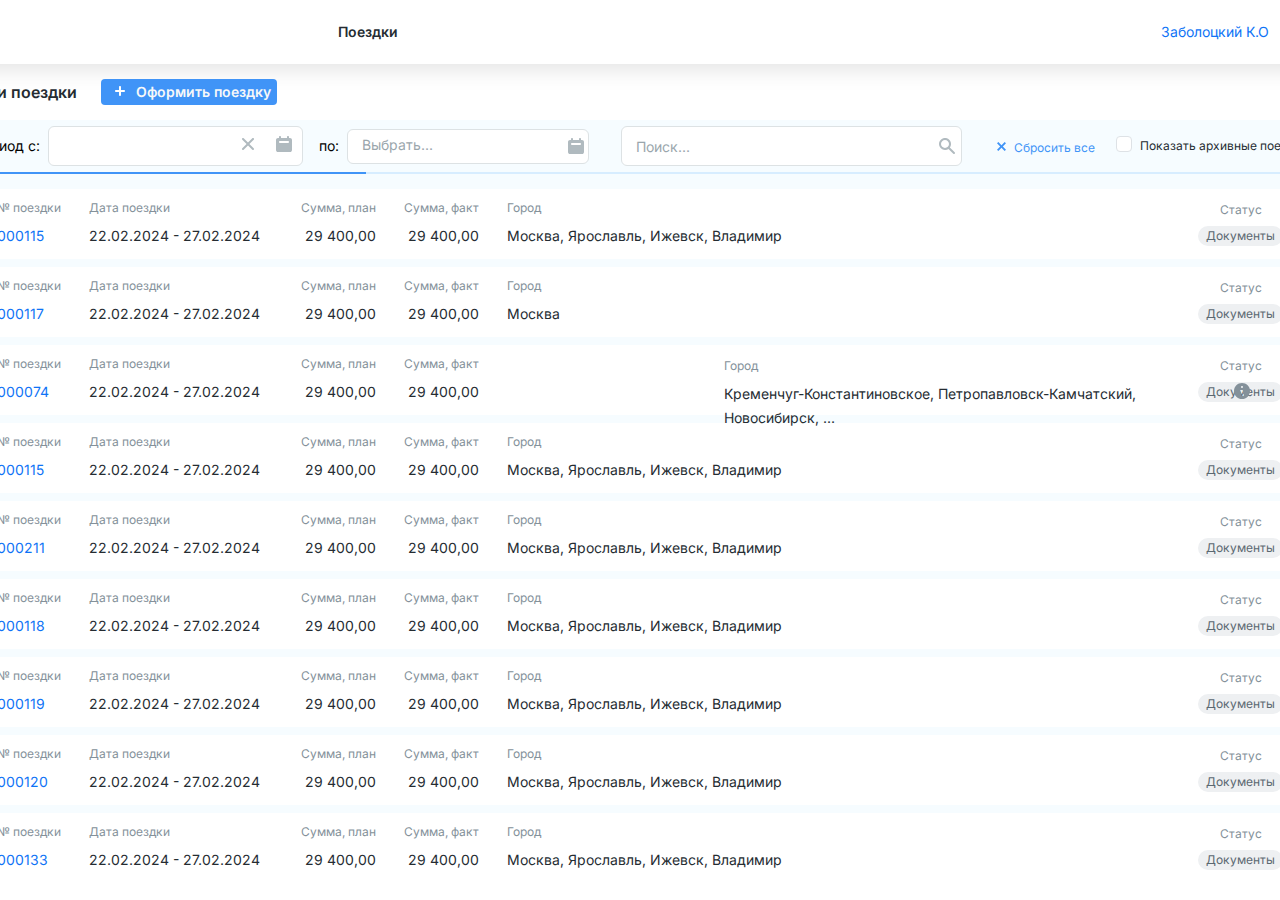
<file: index.html>
<!DOCTYPE html>
<html lang="en">
  <head>
    <meta charset="UTF-8" />
    <meta name="viewport" content="width=device-width, initial-scale=1.0" />
    <link rel="preconnect" href="https://fonts.googleapis.com" />
    <link rel="preconnect" href="https://fonts.gstatic.com" crossorigin />
    <link
      href="https://fonts.googleapis.com/css2?family=Inter:ital,opsz,wght@0,14..32,100..900;1,14..32,100..900&display=swap"
      rel="stylesheet"
    />
    <link rel="stylesheet" href="style.css" />
    <title>Document</title>
  </head>
  <body>
    <header class="header center">
      <p class="header__text">Поездки</p>
      <div class="header__box">
        <p class="header__box-name">Заболоцкий К.О</p>
        <button class="header__box-button">
          <svg
            width="10.666504"
            height="9.333336"
            viewBox="0 0 10.6665 9.33334"
            fill="none"
            xmlns="http://www.w3.org/2000/svg"
            xmlns:xlink="http://www.w3.org/1999/xlink"
          >
            <desc>Created with Pixso.</desc>
            <defs />
            <path
              id="Vector"
              d="M0.66 0C0.48 0 0.32 0.07 0.19 0.19C0.07 0.32 0 0.48 0 0.66L0 8.66C0 8.84 0.07 9.01 0.19 9.13C0.32 9.26 0.48 9.33 0.66 9.33C0.84 9.33 1.01 9.26 1.13 9.13C1.26 9.01 1.33 8.84 1.33 8.66L1.33 0.66C1.33 0.48 1.26 0.32 1.13 0.19C1.01 0.07 0.84 0 0.66 0ZM7.52 6.19C7.4 6.32 7.34 6.48 7.34 6.66C7.34 6.83 7.41 7 7.53 7.12C7.66 7.25 7.82 7.32 8 7.32C8.17 7.32 8.34 7.25 8.47 7.13L10.47 5.13C10.59 5.01 10.66 4.84 10.66 4.66C10.66 4.48 10.59 4.32 10.47 4.19L8.47 2.19C8.4 2.13 8.33 2.08 8.25 2.04C8.17 2.01 8.08 1.99 7.99 1.99C7.9 1.99 7.82 2 7.73 2.04C7.65 2.07 7.58 2.12 7.52 2.18C7.45 2.24 7.4 2.32 7.37 2.4C7.34 2.48 7.32 2.57 7.32 2.66C7.32 2.75 7.34 2.84 7.37 2.92C7.41 3 7.46 3.07 7.52 3.13L8.39 4L3.33 4C3.15 4 2.98 4.07 2.86 4.19C2.73 4.32 2.66 4.48 2.66 4.66C2.66 4.84 2.73 5.01 2.86 5.13C2.98 5.26 3.15 5.33 3.33 5.33L8.39 5.33L7.52 6.19Z"
              fill="#252C32"
              fill-opacity="1.000000"
              fill-rule="evenodd"
            />
            <path
              id="Vector"
              d="M7.41 3C7.44 3.05 7.48 3.09 7.52 3.13L8.39 4L3.33 4C3.15 4 2.98 4.07 2.86 4.19C2.73 4.32 2.66 4.48 2.66 4.66C2.66 4.84 2.73 5.01 2.86 5.13C2.98 5.26 3.15 5.33 3.33 5.33L8.39 5.33L7.52 6.19C7.48 6.23 7.45 6.28 7.42 6.33C7.37 6.43 7.34 6.54 7.34 6.66C7.34 6.83 7.41 7 7.53 7.12C7.66 7.25 7.82 7.32 8 7.32C8.17 7.32 8.34 7.25 8.47 7.13L10.47 5.13C10.51 5.09 10.54 5.05 10.57 5C10.6 4.94 10.62 4.89 10.64 4.83C10.65 4.78 10.66 4.72 10.66 4.66C10.66 4.6 10.65 4.55 10.64 4.49C10.62 4.43 10.6 4.38 10.57 4.33C10.54 4.28 10.51 4.23 10.47 4.19L8.47 2.19C8.4 2.13 8.33 2.08 8.25 2.04C8.17 2.01 8.08 1.99 7.99 1.99C7.9 1.99 7.82 2 7.73 2.04C7.65 2.07 7.58 2.12 7.52 2.18C7.45 2.24 7.4 2.32 7.37 2.4C7.34 2.48 7.32 2.57 7.32 2.66C7.32 2.75 7.34 2.84 7.37 2.92C7.39 2.94 7.4 2.97 7.41 3ZM8.23 2.42Q8.22 2.42 8.22 2.41L8.23 2.42ZM7.76 2.9L7.76 2.9Q7.76 2.9 7.76 2.9ZM0.66 0C0.48 0 0.32 0.07 0.19 0.19C0.07 0.32 0 0.48 0 0.66L0 8.66C0 8.84 0.07 9.01 0.19 9.13C0.32 9.26 0.48 9.33 0.66 9.33C0.84 9.33 1.01 9.26 1.13 9.13C1.26 9.01 1.33 8.84 1.33 8.66L1.33 0.66C1.33 0.48 1.26 0.32 1.13 0.19C1.01 0.07 0.84 0 0.66 0Z"
              fill="#0E73F6"
              fill-opacity="1.000000"
              fill-rule="evenodd"
            />
          </svg>
        </button>
      </div>
    </header>
    <div class="trips center">
      <p class="trips__text">Мои поездки</p>
      <button class="trips__button">Оформить поездку</button>
    </div>
    <div class="time center">
      <div class="time__right">
        <div class="time__right-box">
          <p class="time__right-text">Период с:</p>
          <div class="time__right-input--box">
            <input class="time__right-input" type="number" />
            <button class="time__right-box--button">
              <svg
                width="24.000000"
                height="24.000000"
                viewBox="0 0 24 24"
                fill="none"
                xmlns="http://www.w3.org/2000/svg"
                xmlns:xlink="http://www.w3.org/1999/xlink"
              >
                <desc>Created with Pixso.</desc>
                <defs>
                  <clipPath id="clip2_3003">
                    <rect
                      id="X close"
                      rx="0.000000"
                      width="23.000000"
                      height="23.000000"
                      transform="translate(0.500000 0.500000)"
                      fill="white"
                      fill-opacity="0"
                    />
                  </clipPath>
                </defs>
                <g clip-path="url(#clip2_3003)">
                  <path
                    id="Vector"
                    d="M6.29 6.29C6.48 6.1 6.73 6 7 6C7.26 6 7.51 6.1 7.7 6.29L12 10.58L16.29 6.29C16.38 6.19 16.49 6.12 16.61 6.06C16.73 6.01 16.87 5.98 17 5.98C17.13 5.98 17.26 6.01 17.39 6.06C17.51 6.11 17.62 6.18 17.71 6.28C17.81 6.37 17.88 6.48 17.93 6.6C17.98 6.73 18.01 6.86 18.01 6.99C18.01 7.12 17.98 7.26 17.93 7.38C17.87 7.5 17.8 7.61 17.7 7.7L13.41 12L17.7 16.29C17.88 16.48 17.99 16.73 17.98 16.99C17.98 17.25 17.88 17.5 17.69 17.69C17.5 17.88 17.25 17.98 16.99 17.98C16.73 17.99 16.48 17.88 16.29 17.7L12 13.41L7.7 17.7C7.51 17.88 7.26 17.99 7 17.98C6.74 17.98 6.49 17.88 6.3 17.69C6.11 17.5 6.01 17.25 6.01 16.99C6.01 16.73 6.11 16.48 6.29 16.29L10.58 12L6.29 7.7C6.1 7.51 6 7.26 6 7C6 6.73 6.1 6.48 6.29 6.29Z"
                    fill="#B0BABF"
                    fill-opacity="1.000000"
                    fill-rule="evenodd"
                  />
                </g>
              </svg>
            </button>
            <button class="time__right-box--button">
              <svg
                width="24.000000"
                height="24.000000"
                viewBox="0 0 24 24"
                fill="none"
                xmlns="http://www.w3.org/2000/svg"
                xmlns:xlink="http://www.w3.org/1999/xlink"
              >
                <desc>Created with Pixso.</desc>
                <defs>
                  <clipPath id="clip2_3001">
                    <rect
                      id="Calendar"
                      rx="0.000000"
                      width="23.000000"
                      height="23.000000"
                      transform="translate(0.500000 0.500000)"
                      fill="white"
                      fill-opacity="0"
                    />
                  </clipPath>
                </defs>
                <g clip-path="url(#clip2_3001)">
                  <path
                    id="Vector"
                    d="M8 4C7.73 4 7.48 4.1 7.29 4.29C7.1 4.48 7 4.73 7 5L7 6L6 6C5.46 6 4.96 6.21 4.58 6.58C4.21 6.96 4 7.46 4 8L4 18C4 18.53 4.21 19.03 4.58 19.41C4.96 19.78 5.46 20 6 20L18 20C18.53 20 19.03 19.78 19.41 19.41C19.78 19.03 20 18.53 20 18L20 8C20 7.46 19.78 6.96 19.41 6.58C19.03 6.21 18.53 6 18 6L17 6L17 5C17 4.73 16.89 4.48 16.7 4.29C16.51 4.1 16.26 4 16 4C15.73 4 15.48 4.1 15.29 4.29C15.1 4.48 15 4.73 15 5L15 6L9 6L9 5C9 4.73 8.89 4.48 8.7 4.29C8.51 4.1 8.26 4 8 4ZM8 9C7.73 9 7.48 9.1 7.29 9.29C7.1 9.48 7 9.73 7 10C7 10.26 7.1 10.51 7.29 10.7C7.48 10.89 7.73 11 8 11L16 11C16.26 11 16.51 10.89 16.7 10.7C16.89 10.51 17 10.26 17 10C17 9.73 16.89 9.48 16.7 9.29C16.51 9.1 16.26 9 16 9L8 9Z"
                    fill="#B0BABF"
                    fill-opacity="1.000000"
                    fill-rule="evenodd"
                  />
                </g>
              </svg>
            </button>
          </div>
        </div>
        <div style="padding-left: 16px" class="time__right-box">
          <p class="time__right-text">по:</p>
          <div class="time__right-input--box">
            <input
              class="time__right-input"
              placeholder="Выбрать..."
              type="number"
            />
            <button class="time__right-box--button" style="margin-left: 23px"></button>
              <svg
                width="24.000000"
                height="24.000000"
                viewBox="0 0 24 24"
                fill="none"
                xmlns="http://www.w3.org/2000/svg"
                xmlns:xlink="http://www.w3.org/1999/xlink"
              >
                <desc>Created with Pixso.</desc>
                <defs>
                  <clipPath id="clip2_3001">
                    <rect
                      id="Calendar"
                      rx="0.000000"
                      width="23.000000"
                      height="23.000000"
                      transform="translate(0.500000 0.500000)"
                      fill="white"
                      fill-opacity="0"
                    />
                  </clipPath>
                </defs>
                <g clip-path="url(#clip2_3001)">
                  <path
                    id="Vector"
                    d="M8 4C7.73 4 7.48 4.1 7.29 4.29C7.1 4.48 7 4.73 7 5L7 6L6 6C5.46 6 4.96 6.21 4.58 6.58C4.21 6.96 4 7.46 4 8L4 18C4 18.53 4.21 19.03 4.58 19.41C4.96 19.78 5.46 20 6 20L18 20C18.53 20 19.03 19.78 19.41 19.41C19.78 19.03 20 18.53 20 18L20 8C20 7.46 19.78 6.96 19.41 6.58C19.03 6.21 18.53 6 18 6L17 6L17 5C17 4.73 16.89 4.48 16.7 4.29C16.51 4.1 16.26 4 16 4C15.73 4 15.48 4.1 15.29 4.29C15.1 4.48 15 4.73 15 5L15 6L9 6L9 5C9 4.73 8.89 4.48 8.7 4.29C8.51 4.1 8.26 4 8 4ZM8 9C7.73 9 7.48 9.1 7.29 9.29C7.1 9.48 7 9.73 7 10C7 10.26 7.1 10.51 7.29 10.7C7.48 10.89 7.73 11 8 11L16 11C16.26 11 16.51 10.89 16.7 10.7C16.89 10.51 17 10.26 17 10C17 9.73 16.89 9.48 16.7 9.29C16.51 9.1 16.26 9 16 9L8 9Z"
                    fill="#B0BABF"
                    fill-opacity="1.000000"
                    fill-rule="evenodd"
                  />
                </g>
              </svg>
            </button>
          </div>
        </div>
        <div class="time__right-box--input">
          <input
            placeholder="Поиск..."
            class="time__right-input--big"
            type="text"
          />
          <button class="time__right-box--button">
            <svg
              width="15.987701"
              height="15.988480"
              viewBox="0 0 15.9877 15.9885"
              fill="none"
              xmlns="http://www.w3.org/2000/svg"
              xmlns:xlink="http://www.w3.org/1999/xlink"
            >
              <desc>Created with Pixso.</desc>
              <defs />
              <path
                id="Vector"
                d="M6 2C4.93 2 3.92 2.42 3.17 3.17C2.42 3.92 2 4.93 2 6C2 7.06 2.42 8.07 3.17 8.82C3.92 9.57 4.93 10 6 10C7.06 10 8.07 9.57 8.82 8.82C9.57 8.07 10 7.06 10 6C10 4.93 9.57 3.92 8.82 3.17C8.07 2.42 7.06 2 6 2ZM0 6C-0.01 5.05 0.22 4.12 0.65 3.28C1.07 2.44 1.69 1.71 2.46 1.15C3.22 0.59 4.1 0.22 5.03 0.07C5.97 -0.08 6.92 -0.01 7.82 0.28C8.72 0.57 9.54 1.06 10.21 1.73C10.88 2.39 11.39 3.2 11.69 4.1C11.99 4.99 12.07 5.95 11.93 6.88C11.79 7.81 11.43 8.7 10.89 9.47L15.7 14.29C15.88 14.48 15.99 14.73 15.98 14.99C15.98 15.25 15.88 15.51 15.69 15.69C15.5 15.88 15.25 15.98 14.99 15.98C14.73 15.99 14.48 15.88 14.29 15.7L9.47 10.89C8.57 11.53 7.52 11.9 6.42 11.98C5.32 12.06 4.22 11.83 3.24 11.33C2.26 10.82 1.44 10.06 0.87 9.12C0.3 8.18 -0.01 7.1 0 6Z"
                fill="#B0BABF"
                fill-opacity="1.000000"
                fill-rule="evenodd"
              />
            </svg>
          </button>
        </div>
        <button class="time__right-reset">Сбросить все</button>
      </div>
      <div class="time__left">
        <label class="time__left-label">
          <input type="checkbox" name="checkbox-example" />
          <span class="custom-checkbox"></span>
        </label>
        <p class="time__left-text">Показать архивные поездки</p>
      </div>
    </div>
    <div class="progress center">
        <progress class="progress__box" value="30" max="100"></progress>
    </div>
    <div class="ticket center">
      <div class="ticket__box">
       <div class="ticket__box--big">
        <div class="ticket__box-left">
            <div class="ticket__box-left--mini">
              <p class="ticket__box-text">№ поездки</p>
              <p class="ticket__box-left--color">000115</p>
            </div>
            <div class="ticket__box-left--mini">
              <p class="ticket__box-text">Дата поездки</p>
              <p class="ticket__box-big">22.02.2024 - 27.02.2024</p>
            </div>
          </div>
          <div class="ticket__box-center">
              <div class="ticket__box-left--mini reverse">
                  <p class="ticket__box-text">Сумма, план</p>
                  <p class="ticket__box-big">29 400,00</p>
              </div>
              <div class="ticket__box-left--mini reverse">
                  <p class="ticket__box-text">Сумма, факт</p>
                  <p class="ticket__box-big">29 400,00</p>
              </div>
              <div class="ticket__box-left--mini">
                  <p class="ticket__box-text">Город</p>
                  <p class="ticket__box-big">Москва, Ярославль, Ижевск, Владимир</p>
              </div>
          </div>
       </div>
        <div class="ticket__box-right">
            <p class="ticket__box-text">Статус</p>
            <p class="ticket__box-right--text">Документы</p>
        </div>
      </div>
      <div class="ticket__box">
        <div class="ticket__box--big">
         <div class="ticket__box-left">
             <div class="ticket__box-left--mini">
               <p class="ticket__box-text">№ поездки</p>
               <p class="ticket__box-left--color">000117</p>
             </div>
             <div class="ticket__box-left--mini">
               <p class="ticket__box-text">Дата поездки</p>
               <p class="ticket__box-big">22.02.2024 - 27.02.2024</p>
             </div>
           </div>
           <div class="ticket__box-center">
               <div class="ticket__box-left--mini reverse">
                   <p class="ticket__box-text">Сумма, план</p>
                   <p class="ticket__box-big">29 400,00</p>
               </div>
               <div class="ticket__box-left--mini reverse">
                   <p class="ticket__box-text">Сумма, факт</p>
                   <p class="ticket__box-big">29 400,00</p>
               </div>
               <div class="ticket__box-left--mini">
                   <p class="ticket__box-text">Город</p>
                   <p class="ticket__box-big">Москва</p>
               </div>
           </div>
        </div>
         <div class="ticket__box-right">
             <p class="ticket__box-text">Статус</p>
             <p class="ticket__box-right--text">Документы</p>
         </div>
       </div>
       <div class="ticket__box">
        <div class="ticket__box--big">
         <div class="ticket__box-left">
             <div class="ticket__box-left--mini">
               <p class="ticket__box-text">№ поездки</p>
               <p class="ticket__box-left--color">000074</p>
             </div>
             <div class="ticket__box-left--mini">
               <p class="ticket__box-text">Дата поездки</p>
               <p class="ticket__box-big">22.02.2024 - 27.02.2024</p>
             </div>
           </div>
           <div class="ticket__box-center">
               <div class="ticket__box-left--mini reverse">
                   <p class="ticket__box-text">Сумма, план</p>
                   <p class="ticket__box-big">29 400,00</p>
               </div>
               <div class="ticket__box-left--mini reverse">
                   <p class="ticket__box-text">Сумма, факт</p>
                   <p class="ticket__box-big">29 400,00</p>
               </div>
               <div class="ticket__box-left--bigText">
                  <div class="ticket__box-left--mini">
                    <p class="ticket__box-text">Город</p>
                    <p class="ticket__box-big">Кременчуг-Константиновское, Петропавловск-Камчатский, Новосибирск, ...</p>
                  </div>
                  <div class="tooltip">
                    <img class="tooltip__img" src="img/why.svg" />
                    <span class="tooltiptext"
                      >Кременчуг-Константиновское, Петропавловск-Камчатский, Новосибирск,
                      Волгоград, Саратов</span
                    >
                  </div>
               </div>
           </div>
        </div>
         <div class="ticket__box-right">
             <p class="ticket__box-text">Статус</p>
             <p class="ticket__box-right--text">Документы</p>
         </div>
       </div>
       <div class="ticket__box">
        <div class="ticket__box--big">
         <div class="ticket__box-left">
             <div class="ticket__box-left--mini">
               <p class="ticket__box-text">№ поездки</p>
               <p class="ticket__box-left--color">000115</p>
             </div>
             <div class="ticket__box-left--mini">
               <p class="ticket__box-text">Дата поездки</p>
               <p class="ticket__box-big">22.02.2024 - 27.02.2024</p>
             </div>
           </div>
           <div class="ticket__box-center">
               <div class="ticket__box-left--mini reverse">
                   <p class="ticket__box-text">Сумма, план</p>
                   <p class="ticket__box-big">29 400,00</p>
               </div>
               <div class="ticket__box-left--mini reverse">
                   <p class="ticket__box-text">Сумма, факт</p>
                   <p class="ticket__box-big">29 400,00</p>
               </div>
               <div class="ticket__box-left--mini">
                   <p class="ticket__box-text">Город</p>
                   <p class="ticket__box-big">Москва, Ярославль, Ижевск, Владимир</p>
               </div>
           </div>
        </div>
         <div class="ticket__box-right">
             <p class="ticket__box-text">Статус</p>
             <p class="ticket__box-right--text">Документы</p>
         </div>
       </div>
       <div class="ticket__box">
        <div class="ticket__box--big">
         <div class="ticket__box-left">
             <div class="ticket__box-left--mini">
               <p class="ticket__box-text">№ поездки</p>
               <p class="ticket__box-left--color">000211</p>
             </div>
             <div class="ticket__box-left--mini">
               <p class="ticket__box-text">Дата поездки</p>
               <p class="ticket__box-big">22.02.2024 - 27.02.2024</p>
             </div>
           </div>
           <div class="ticket__box-center">
               <div class="ticket__box-left--mini reverse">
                   <p class="ticket__box-text">Сумма, план</p>
                   <p class="ticket__box-big">29 400,00</p>
               </div>
               <div class="ticket__box-left--mini reverse">
                   <p class="ticket__box-text">Сумма, факт</p>
                   <p class="ticket__box-big">29 400,00</p>
               </div>
               <div class="ticket__box-left--mini">
                   <p class="ticket__box-text">Город</p>
                   <p class="ticket__box-big">Москва, Ярославль, Ижевск, Владимир</p>
               </div>
           </div>
        </div>
         <div class="ticket__box-right">
             <p class="ticket__box-text">Статус</p>
             <p class="ticket__box-right--text">Документы</p>
         </div>
       </div>
       <div class="ticket__box">
        <div class="ticket__box--big">
         <div class="ticket__box-left">
             <div class="ticket__box-left--mini">
               <p class="ticket__box-text">№ поездки</p>
               <p class="ticket__box-left--color">000118</p>
             </div>
             <div class="ticket__box-left--mini">
               <p class="ticket__box-text">Дата поездки</p>
               <p class="ticket__box-big">22.02.2024 - 27.02.2024</p>
             </div>
           </div>
           <div class="ticket__box-center">
               <div class="ticket__box-left--mini reverse">
                   <p class="ticket__box-text">Сумма, план</p>
                   <p class="ticket__box-big">29 400,00</p>
               </div>
               <div class="ticket__box-left--mini reverse">
                   <p class="ticket__box-text">Сумма, факт</p>
                   <p class="ticket__box-big">29 400,00</p>
               </div>
               <div class="ticket__box-left--mini">
                   <p class="ticket__box-text">Город</p>
                   <p class="ticket__box-big">Москва, Ярославль, Ижевск, Владимир</p>
               </div>
           </div>
        </div>
         <div class="ticket__box-right">
             <p class="ticket__box-text">Статус</p>
             <p class="ticket__box-right--text">Документы</p>
         </div>
       </div>
       <div class="ticket__box">
        <div class="ticket__box--big">
         <div class="ticket__box-left">
             <div class="ticket__box-left--mini">
               <p class="ticket__box-text">№ поездки</p>
               <p class="ticket__box-left--color">000119</p>
             </div>
             <div class="ticket__box-left--mini">
               <p class="ticket__box-text">Дата поездки</p>
               <p class="ticket__box-big">22.02.2024 - 27.02.2024</p>
             </div>
           </div>
           <div class="ticket__box-center">
               <div class="ticket__box-left--mini reverse">
                   <p class="ticket__box-text">Сумма, план</p>
                   <p class="ticket__box-big">29 400,00</p>
               </div>
               <div class="ticket__box-left--mini reverse">
                   <p class="ticket__box-text">Сумма, факт</p>
                   <p class="ticket__box-big">29 400,00</p>
               </div>
               <div class="ticket__box-left--mini">
                   <p class="ticket__box-text">Город</p>
                   <p class="ticket__box-big">Москва, Ярославль, Ижевск, Владимир</p>
               </div>
           </div>
        </div>
         <div class="ticket__box-right">
             <p class="ticket__box-text">Статус</p>
             <p class="ticket__box-right--text">Документы</p>
         </div>
       </div>
       <div class="ticket__box">
        <div class="ticket__box--big">
         <div class="ticket__box-left">
             <div class="ticket__box-left--mini">
               <p class="ticket__box-text">№ поездки</p>
               <p class="ticket__box-left--color">000120</p>
             </div>
             <div class="ticket__box-left--mini">
               <p class="ticket__box-text">Дата поездки</p>
               <p class="ticket__box-big">22.02.2024 - 27.02.2024</p>
             </div>
           </div>
           <div class="ticket__box-center">
               <div class="ticket__box-left--mini reverse">
                   <p class="ticket__box-text">Сумма, план</p>
                   <p class="ticket__box-big">29 400,00</p>
               </div>
               <div class="ticket__box-left--mini reverse">
                   <p class="ticket__box-text">Сумма, факт</p>
                   <p class="ticket__box-big">29 400,00</p>
               </div>
               <div class="ticket__box-left--mini">
                   <p class="ticket__box-text">Город</p>
                   <p class="ticket__box-big">Москва, Ярославль, Ижевск, Владимир</p>
               </div>
           </div>
        </div>
         <div class="ticket__box-right">
             <p class="ticket__box-text">Статус</p>
             <p class="ticket__box-right--text">Документы</p>
         </div>
       </div>
       <div class="ticket__box">
        <div class="ticket__box--big">
         <div class="ticket__box-left">
             <div class="ticket__box-left--mini">
               <p class="ticket__box-text">№ поездки</p>
               <p class="ticket__box-left--color">000133</p>
             </div>
             <div class="ticket__box-left--mini">
               <p class="ticket__box-text">Дата поездки</p>
               <p class="ticket__box-big">22.02.2024 - 27.02.2024</p>
             </div>
           </div>
           <div class="ticket__box-center">
               <div class="ticket__box-left--mini reverse">
                   <p class="ticket__box-text">Сумма, план</p>
                   <p class="ticket__box-big">29 400,00</p>
               </div>
               <div class="ticket__box-left--mini reverse">
                   <p class="ticket__box-text">Сумма, факт</p>
                   <p class="ticket__box-big">29 400,00</p>
               </div>
               <div class="ticket__box-left--mini">
                   <p class="ticket__box-text">Город</p>
                   <p class="ticket__box-big">Москва, Ярославль, Ижевск, Владимир</p>
               </div>
           </div>
        </div>
         <div class="ticket__box-right">
             <p class="ticket__box-text">Статус</p>
             <p class="ticket__box-right--text">Документы</p>
         </div>
       </div>
    </div>
  </body>
</html>
</file>
<file: style.css>
body {
    margin: 0;
    padding: 0;
}

.center {
    margin-left: calc(20% - 300px);
    margin-right: calc(20% - 300px);
}

.header {
    box-shadow: 0px 4px 24px 0px rgba(0, 0, 0, 0.12);
    background: rgb(255, 255, 255);
    display: flex;
    flex-direction: row;
    align-items: center;
    justify-content: space-between;
    padding: 20px 16px 20px 16px;
}

.header__text {
    /* UI / UI Text 14 Semi Bold */
    color: rgb(37, 44, 50);
    font-family: Inter;
    font-size: 14px;
    font-weight: 600;
    line-height: 24px;
    letter-spacing: -0.6%;
    text-align: left;
    margin: 0;
    padding-left: 366px;
}

.header__box {
    display: flex;
    flex-direction: row;
    align-items: center;
    gap: 16px;
}

.header__box-name {
    /* UI/UI Text 14 Reg */
    color: rgb(14, 115, 246);
    font-family: Inter;
    font-size: 14px;
    font-weight: 400;
    line-height: 24px;
    letter-spacing: -0.6%;
    text-align: left;
    margin: 0;
}

.header__box-button {
    border: none;
    background-color: transparent;
}

.trips {
    display: flex;
    flex-direction: row;
    align-items: center;
    gap: 24px;
    padding-left: 16px;
    padding-right: 16px;
}

.trips__text {
    /* Headings/Heading 16 Semi Bold */
    color: rgb(37, 44, 50);
    font-family: Inter;
    font-size: 16px;
    font-weight: 600;
    line-height: 24px;
    letter-spacing: -1.4%;
    text-align: left;
}

.trips__button {
    /* UI / UI Text 14 Semi Bold */
    color: rgb(246, 248, 249);
    font-family: Inter;
    font-size: 14px;
    font-weight: 600;
    line-height: 24px;
    letter-spacing: -0.6%;
    text-align: left;
    padding-left: 35px;
    border: none;
    border-radius: 4px;
    background: rgb(64, 148, 247);
    background-image: url(img/Vector\ \(7\).svg);
    background-repeat: no-repeat;
    background-position-x: 14px;
    background-position-y: 7px;
}

.time {
    /* Primary / PR050 */
    background: rgb(246, 252, 255);
    padding-left: 16px;
    padding-right: 16px;
    display: flex;
    flex-direction: row;
    align-items: center;
    justify-content: space-between;
}

.time__right {
    display: flex;
    flex-direction: row;
    align-items: center;
}

.time__right-box {
    display: flex;
    flex-direction: row;
    align-items: center;
    gap: 8px;
}

.time__right-text {
    /* UI/UI Text 14 Reg */
    color: rgb(0, 0, 0);
    font-family: Inter;
    font-size: 14px;
    font-weight: 400;
    line-height: 24px;
    letter-spacing: -0.6%;
    text-align: left;
}

.time__right-input--box {
    display: flex;
    flex-direction: row;
    align-items: center;
    box-sizing: border-box;
    border: 1px solid rgb(221, 226, 228);
    border-radius: 6px;
    background: rgb(255, 255, 255);
    padding-top: 4px;
    padding-bottom: 5px;
}

.time__right-input {
    border: none;
    outline: none;
}

.time__right-input::placeholder {
    /* UI / UI Text 14 Reg */
    color: rgb(154, 166, 172);
    font-family: Inter;
    font-size: 14px;
    font-weight: 400;
    line-height: 24px;
    letter-spacing: -0.6%;
    text-align: left;
    padding-left: 12px;
}

.time__right-box--input {
    box-sizing: border-box;
    border: 1px solid rgb(221, 226, 228);
    border-radius: 6px;
    background: rgb(255, 255, 255);
    display: flex;
    flex-direction: row;
    align-items: center;
    padding-top: 10px;
    padding-bottom: 7px;
    gap: 130px;
    margin-left: 32px;
}

.time__right-input--big {
    background-color: transparent;
    border: none;
    /*     padding-right: 150px; */
    outline: none;
}

.time__right-input--big::placeholder {
    /* UI/UI Text 14 Reg */
    color: rgb(154, 166, 172);
    font-family: Inter;
    font-size: 14px;
    font-weight: 400;
    line-height: 24px;
    letter-spacing: -0.6%;
    text-align: left;
    padding-left: 12px;
}

.time__right-box--button {
    background-color: transparent;
    border: none;
}

.time__right-reset {
    /* UI Small / UI Text 12 Reg */
    color: rgb(64, 148, 247);
    font-family: Inter;
    font-size: 12px;
    font-weight: 400;
    line-height: 16px;
    letter-spacing: 0%;
    text-align: left;
    background-color: transparent;
    background-image: url(img/reset.svg);
    background-repeat: no-repeat;
    background-position-x: 35px;
    background-position-y: 6px;
    padding-left: 52px;
    padding-top: 4px;
    border: none;
}

input[type="checkbox"] {
    display: none;
}

/* Стилизуем кастомный элемент */
.custom-checkbox {
    display: inline-block;
    width: 16px;
    height: 16px;
    cursor: pointer;
    box-sizing: border-box;
    border: 1px solid rgb(222, 226, 230);
    border-radius: 4px;
    background: rgb(255, 255, 255);
}

/* Добавляем галочку при активации */
input[type="checkbox"]:checked+.custom-checkbox::after {
    content: "✓";
    display: block;
    color: rgb(0, 0, 0);
    text-align: center;
    font-size: 14px;
    position: relative;
    top: -3px;
    left: 1px;
}

.time__left {
    display: flex;
    flex-direction: row;
    align-items: center;
}

.time__left-text {
    /* UI Small / UI Text 12 Reg */
    color: rgb(37, 44, 50);
    font-family: Inter;
    font-size: 12px;
    font-weight: 400;
    line-height: 16px;
    letter-spacing: 0%;
    text-align: left;
    margin: 0;
    padding-left: 8px;
}

.ticket {
    /* Primary / PR050 */
    background: rgb(246, 252, 255);
    padding-left: 16px;
    padding-right: 16px;
    display: flex;
    flex-direction: column;
    gap: 8px;
    padding-top: 15px;
}

.ticket__box {
    padding: 10px 24px 10px 24px;
    border-radius: 6px;
    background: rgb(255, 255, 255);
    display: flex;
    flex-direction: row;
    align-items: center;
    justify-content: space-between;
    transition-duration: 0.5s;
    border: 1px solid rgb(255, 255, 255);
}

.ticket__box:hover {
    box-sizing: border-box;
    border: 1px solid rgb(155, 207, 253);
    border-radius: 6px;
    background: rgb(255, 255, 255);
}

.ticket__box--big {
    display: flex;
    flex-direction: row;
    align-items: center;
}

.ticket__box-left {
    display: flex;
    flex-direction: row;
    align-items: center;
    gap: 28px;
}

.ticket__box-left--mini {
    display: flex;
    flex-direction: column;
    align-items: start;
}

.ticket__box-text {
    /* UI Small / UI Text 12 Reg */
    color: rgb(132, 145, 154);
    font-family: Inter;
    font-size: 12px;
    font-weight: 400;
    line-height: 16px;
    letter-spacing: 0%;
    text-align: left;
    margin: 0;
    padding-bottom: 8px;
}


.ticket__box-left--color {
    /* UI / UI Text 14 Reg */
    color: rgb(14, 115, 246);
    font-family: Inter;
    font-size: 14px;
    font-weight: 400;
    line-height: 24px;
    letter-spacing: -0.6%;
    text-align: left;
    margin: 0;
}

.ticket__box-big {
    /* UI/UI Text 14 Reg */
    color: rgb(37, 44, 50);
    font-family: Inter;
    font-size: 14px;
    font-weight: 400;
    line-height: 24px;
    letter-spacing: -0.6%;
    text-align: left;
    margin: 0;
}

.ticket__box-center {
    display: flex;
    flex-direction: row;
    align-items: center;
    gap: 28px;
    padding-left: 41px;
}

.reverse {
    align-items: end;
}

.ticket__box-right {
    display: flex;
    flex-direction: column;
    align-items: center;
}

.ticket__box-right--text {
    /* UI Small / UI Text 12 Reg */
    color: rgb(91, 104, 113);
    font-family: Inter;
    font-size: 12px;
    font-weight: 400;
    line-height: 16px;
    letter-spacing: 0%;
    text-align: left;
    border-radius: 10px;
    background: rgb(238, 240, 242);
    padding: 2px 8px 2px 8px;
    margin: 0;
}

.ticket__box-over--text {
    /* UI Small / UI Text 12 Reg */

}

.ticket__box-left--bigText {
    position: absolute;
    display: flex;
    flex-direction: row;
    align-items: start;
    gap: 40px;
    top: 358px;
    left: 724px;
}

.ticket__box-left--img {
    margin-top: 27px;
    cursor: pointer;
}

.progress {
    height: 2px;
}

.progress__box {
    appearance: none;
    width: 100%;
    height: 2px;
    margin-bottom: 40px;
}

.progress__box::-webkit-progress-bar {
    border-radius: 2px;
    background: rgb(215, 237, 255);
}

.progress__box::-webkit-progress-value {
    border-radius: 2px 0px 0px 2px;
    background: rgb(64, 148, 247);
}

.tooltip {
    position: relative;
    display: inline-block;
    top: 25px;
    left: -30px;
}

.tooltiptext {
    visibility: hidden;
    width: 120px;
    background-color: #555;
    color: #fff;
    text-align: center;
    border-radius: 6px;
    padding: 5px;
    position: absolute;
    z-index: 1;
    top: 10px;
    left: 700%;
    transform: translateX(-50%);
    opacity: 0;
    transition: opacity 0.3s;
    color: rgb(246, 248, 249);
    font-family: Inter;
    font-size: 12px;
    font-weight: 400;
    line-height: 16px;
    letter-spacing: 0%;
    text-align: left;
    margin: 0;
}

.tooltip:hover .tooltiptext {
    visibility: visible;
    opacity: 1;
    top: -70px;
    left: 100px;
    inline-size: 230px;
}
</file>
